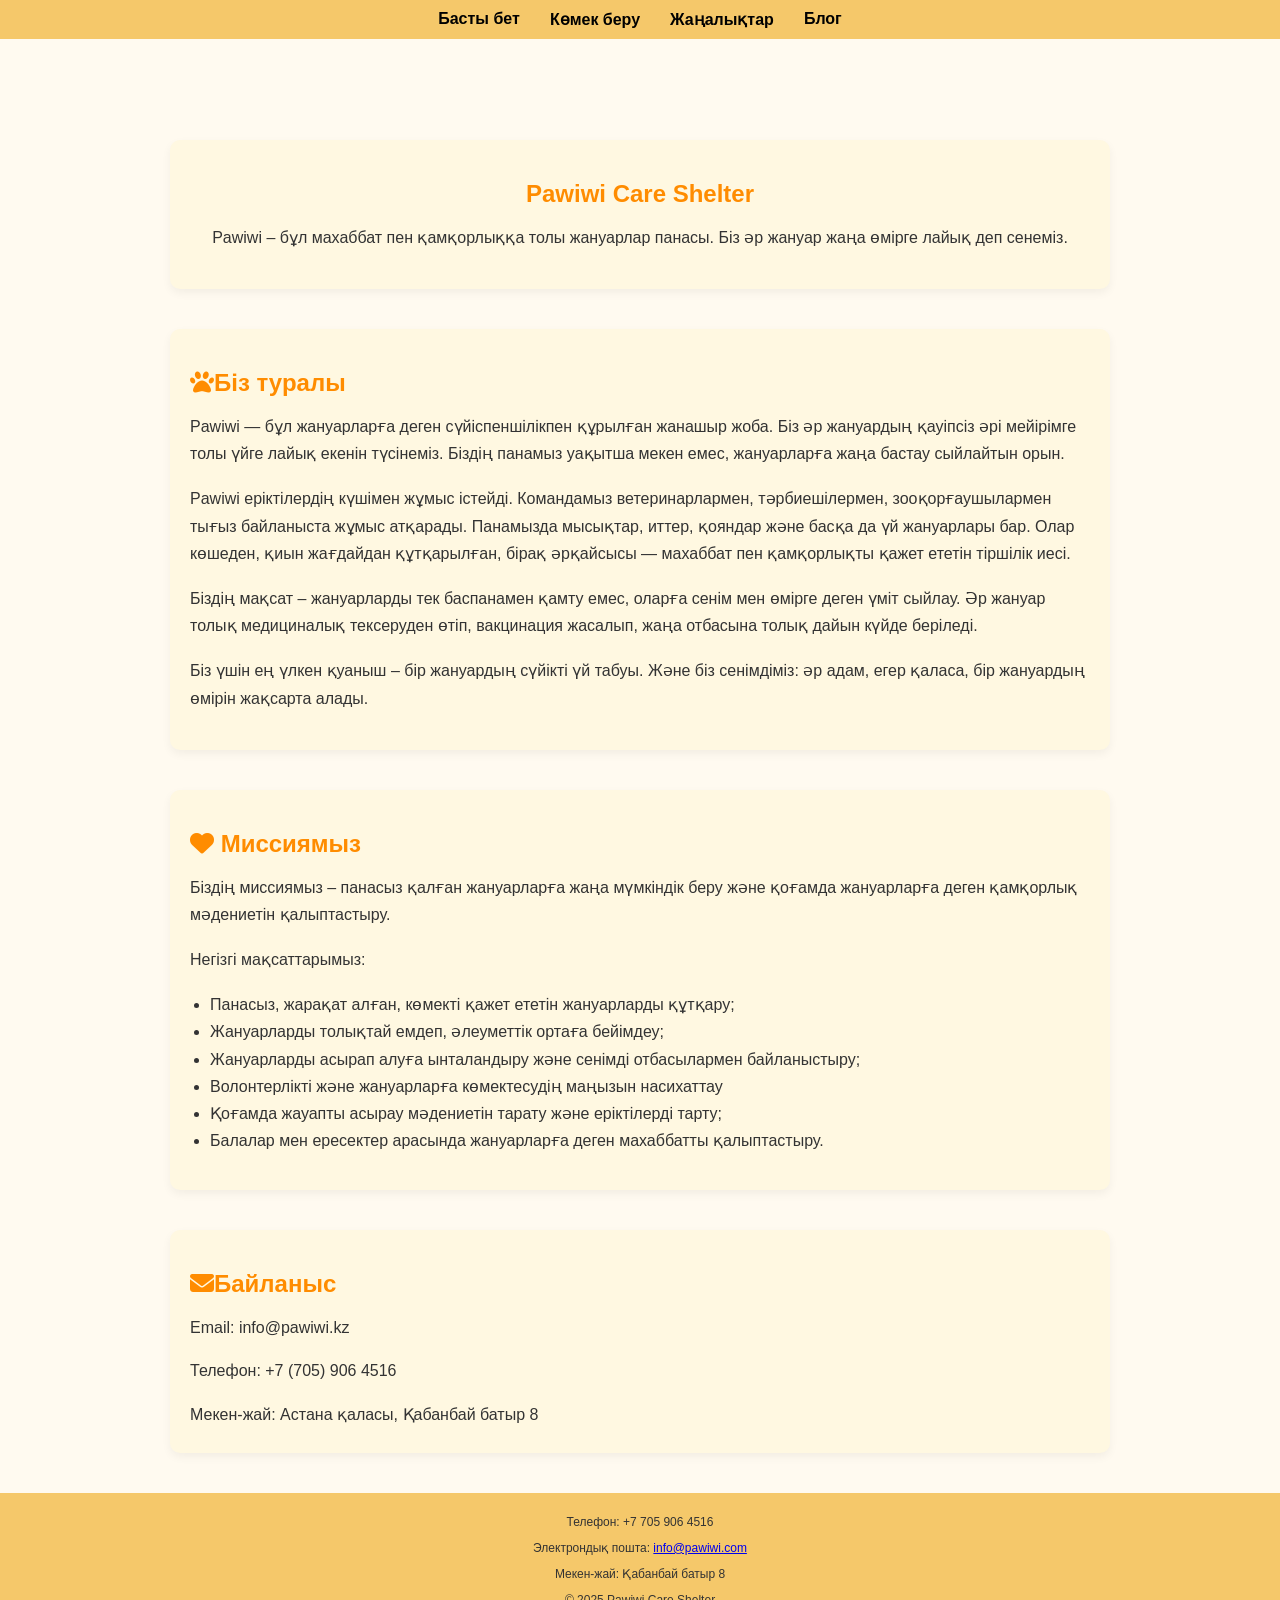
<file: bastybet.html>
<!DOCTYPE html>
<html lang="kk">
<head>
  <meta charset="UTF-8">
  <title>Біз туралы - Pawiwi Care Shelter</title>
  <link rel="stylesheet" href="style.css">
  <link rel="stylesheet" href="https://cdnjs.cloudflare.com/ajax/libs/font-awesome/6.5.0/css/all.min.css">
</head>
<body class="main-page">

  <header class="header">
    <ul class="nav-menu">
      <li><a href="index.html">Басты бет</a></li>
      <li><a href="help.html">Көмек беру</a></li>
      <li><a href="news.html">Жаңалықтар</a></li>
      <li><a href="blog.html">Блог</a></li>
    </ul>
  </header>

  <main class="main-content">
    <section class="intro">
      <h1>Pawiwi Care Shelter</h1>
      <p>Pawiwi – бұл махаббат пен қамқорлыққа толы жануарлар панасы. Біз әр жануар жаңа өмірге лайық деп сенеміз.</p>
    </section>

    <section class="about">
      <h2><i class="fa-solid fa-paw"></i>Біз туралы</h2>
      <p>Pawiwi — бұл жануарларға деген сүйіспеншілікпен құрылған жанашыр жоба. Біз әр жануардың қауіпсіз әрі мейірімге толы үйге лайық екенін түсінеміз. Біздің панамыз уақытша мекен емес, жануарларға жаңа бастау сыйлайтын орын.
    </p>
      <p>Pawiwi еріктілердің күшімен жұмыс істейді. Командамыз ветеринарлармен, тәрбиешілермен, зооқорғаушылармен тығыз байланыста жұмыс атқарады. Панамызда мысықтар, иттер, қояндар және басқа да үй жануарлары бар. Олар көшеден, қиын жағдайдан құтқарылған, бірақ әрқайсысы — махаббат пен қамқорлықты қажет ететін тіршілік иесі.</p>
      <p>Біздің мақсат – жануарларды тек баспанамен қамту емес, оларға сенім мен өмірге деген үміт сыйлау. Әр жануар толық медициналық тексеруден өтіп, вакцинация жасалып, жаңа отбасына толық дайын күйде беріледі.
    </p>
    <p>Біз үшін ең үлкен қуаныш – бір жануардың сүйікті үй табуы. Және біз сенімдіміз: әр адам, егер қаласа, бір жануардың өмірін жақсарта алады.
    </p>
    </section>

    <section class="mission">
      <h2><i class="fa-solid fa-heart"></i> Миссиямыз</h2>
      <p>Біздің миссиямыз – панасыз қалған жануарларға жаңа мүмкіндік беру және қоғамда жануарларға деген қамқорлық мәдениетін қалыптастыру.
    </p>
    <p>Негізгі мақсаттарымыз:
    </p>
      <ul>
        <li>Панасыз, жарақат алған, көмекті қажет ететін жануарларды құтқару;
        </li>
        <li>Жануарларды толықтай емдеп, әлеуметтік ортаға бейімдеу;
        </li>
        <li>Жануарларды асырап алуға ынталандыру және сенімді отбасылармен байланыстыру;
        </li>
        <li>Волонтерлікті және жануарларға көмектесудің маңызын насихаттау</li>
        <li>Қоғамда жауапты асырау мәдениетін тарату және еріктілерді тарту;
        </li>
        <li>Балалар мен ересектер арасында жануарларға деген махаббатты қалыптастыру.
        </li>
      </ul>
    </section>

    <section class="contact">
      <h2><i class="fa-solid fa-envelope"></i>Байланыс</h2>
      <p>Email: info@pawiwi.kz</p>
      <p>Телефон: +7 (705) 906 4516</p>
      <p>Мекен-жай: Астана қаласы, Қабанбай батыр 8</p>
    </section>
  </main>
  <footer>
    <p>Телефон: +7 705 906 4516 </p>
    <p>Электрондық пошта: <a href="mailto:info@pawiwi.com">info@pawiwi.com</a></p>
    <p>Мекен-жай: Қабанбай батыр 8</p>
    <p>&copy; 2025 Pawiwi Care Shelter</p>
    </footer>
</body>
</html>
</file>
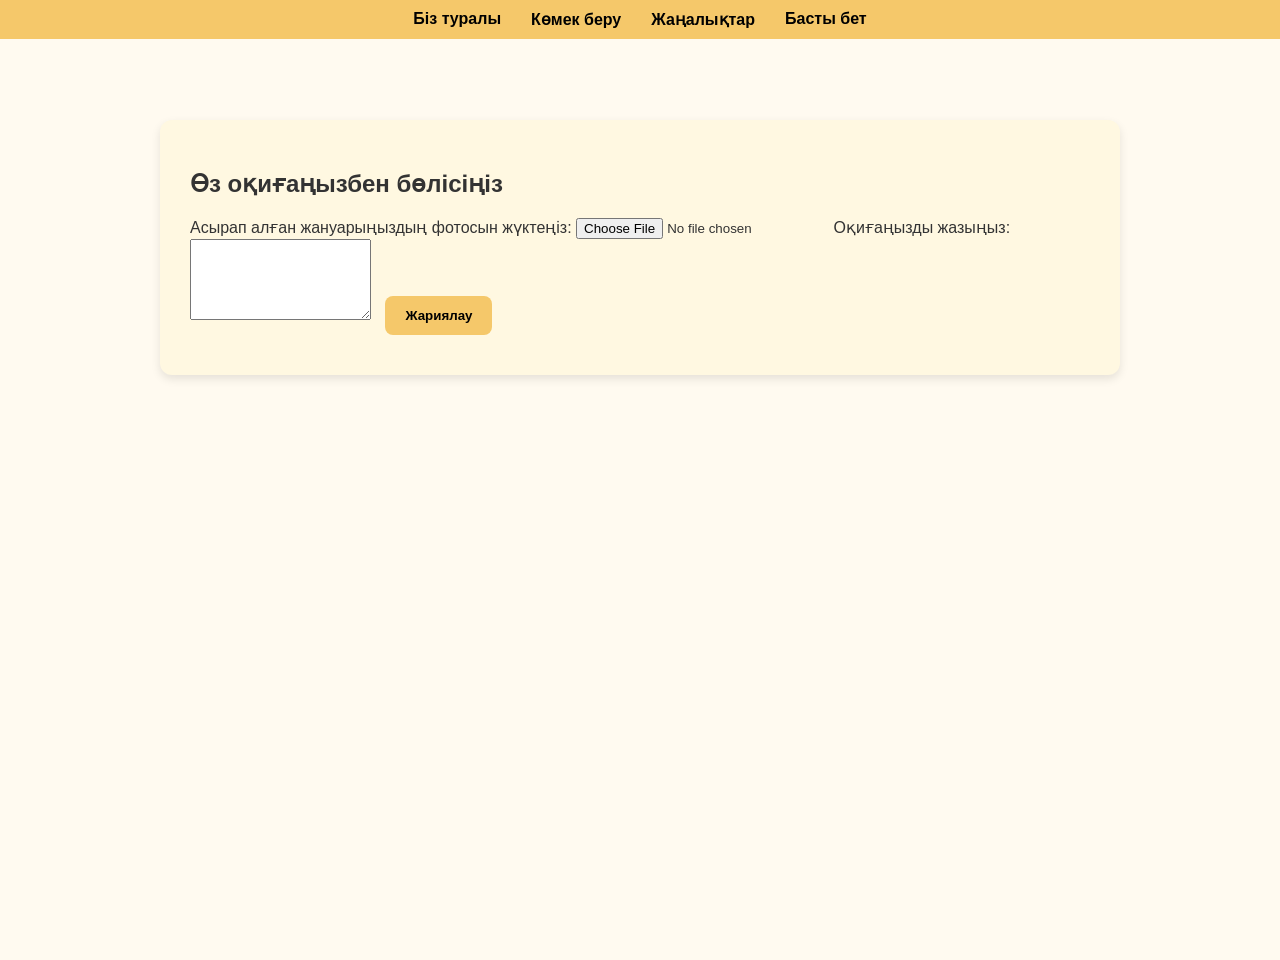
<file: blog.html>
<!DOCTYPE html>
<html lang="kk">
<head>
  <meta charset="UTF-8">
  <title>Блог - Pawiwi Care Shelter</title>
  <link rel="stylesheet" href="style.css">
</head>
<body class="main-page">

  <header class="header">
    <ul class="nav-menu">
      <li><a href="bastybet.html">Біз туралы</a></li>
      <li><a href="help.html">Көмек беру</a></li>
      <li><a href="news.html">Жаңалықтар</a></li>
      <li><a href="index.html">Басты бет</a></li>
    </ul>
  </header>
  
  <section class="share-story">
    <h2>Өз оқиғаңызбен бөлісіңіз</h2>
    <form id="storyForm">
      <label for="photo">Асырап алған жануарыңыздың фотосын жүктеңіз:</label>
      <input type="file" id="photo" accept="image/*" required />
      
      <label for="text">Оқиғаңызды жазыңыз:</label>
      <textarea id="text" rows="5" required></textarea>

      <button type="submit">Жариялау</button>
    </form>

    <div id="userStories"></div>
  </section>

  <script src="script.js"></script>
</body>
</html>
</file>
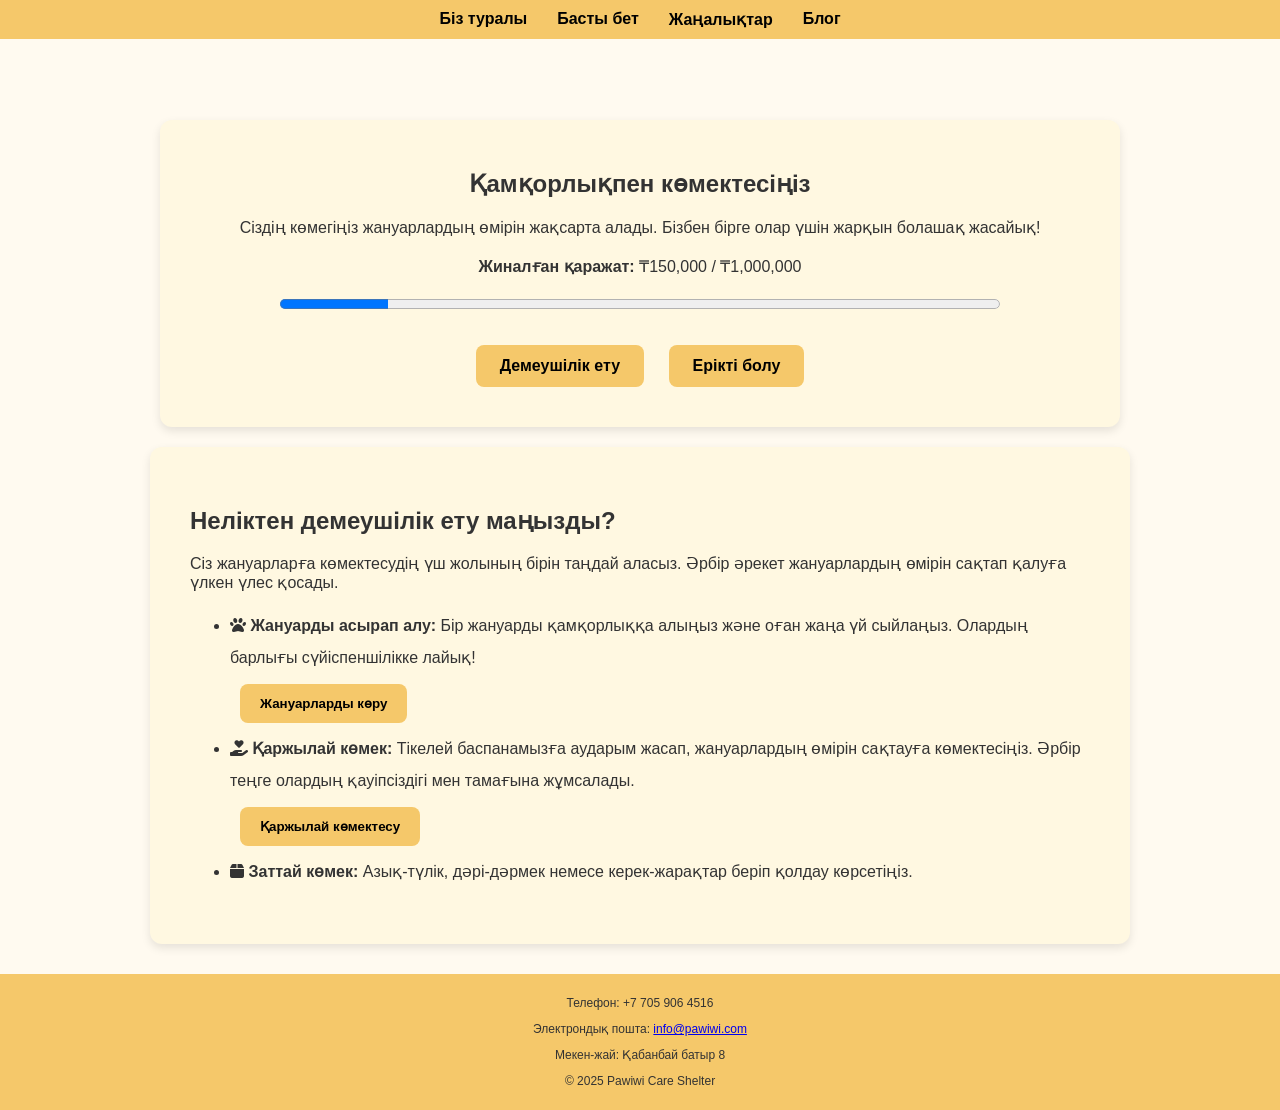
<file: help.html>
<!DOCTYPE html>
<html lang="kk">
<head>
  <meta charset="UTF-8">
  <title>Көмек беру - Pawiwi Care Shelter</title>
  <link rel="stylesheet" href="style.css">
  <link rel="stylesheet" href="https://cdnjs.cloudflare.com/ajax/libs/font-awesome/6.5.0/css/all.min.css">
</head>
<body class="main-page">

  <header class="header">
    <ul class="nav-menu">
      <li><a href="bastybet.html">Біз туралы</a></li>
      <li><a href="index.html">Басты бет</a></li>
      <li><a href="news.html">Жаңалықтар</a></li>
      <li><a href="blog.html">Блог</a></li>
    </ul>
  </header>

  <main>

    <section style="text-align: center; padding: 30px;">
      <h1>Қамқорлықпен көмектесіңіз</h1>
      <p>Сіздің көмегіңіз жануарлардың өмірін жақсарта алады. Бізбен бірге олар үшін жарқын болашақ жасайық!</p>

      <div style="margin: 20px 0;">
        <p><strong>Жиналған қаражат:</strong> <span id="donation-amount">₸150,000</span> / ₸1,000,000</p>
        <progress id="progress-bar" value="150000" max="1000000" style="width: 80%; height: 20px;"></progress>
      </div>

      <div style="margin-top: 20px;">
        <button onclick="openDonationPopup()" style="padding: 12px 24px; font-size: 16px;">Демеушілік ету</button>
        <button onclick="openVolunteerForm()" style="padding: 12px 24px; font-size: 16px;">Ерікті болу</button>
      </div>
    </section>

    <section style="padding: 40px;">
      <h2>Неліктен демеушілік ету маңызды?</h2>
      <p>Сіз жануарларға көмектесудің үш жолының бірін таңдай аласыз. Әрбір әрекет жануарлардың өмірін сақтап қалуға үлкен үлес қосады.</p>

      <ul style="line-height: 2;">
        <li>
          <i class="fas fa-paw"></i>
          <strong>Жануарды асырап алу:</strong> Бір жануарды қамқорлыққа алыңыз және оған жаңа үй сыйлаңыз. Олардың барлығы сүйіспеншілікке лайық!  
          <br>
          <button onclick="location.href='index.html'" style="margin-top: 10px;">Жануарларды көру</button>
        </li>

        <li>
          <i class="fas fa-hand-holding-heart"></i>
          <strong>Қаржылай көмек:</strong> Тікелей баспанамызға аударым жасап, жануарлардың өмірін сақтауға көмектесіңіз. Әрбір теңге олардың қауіпсіздігі мен тамағына жұмсалады.
          <br>
          <button onclick="openDonationPopup()" style="margin-top: 10px;">Қаржылай көмектесу</button>
        </li>

        <li>
          <i class="fas fa-box"></i>
          <strong>Заттай көмек:</strong> Азық-түлік, дәрі-дәрмек немесе керек-жарақтар беріп қолдау көрсетіңіз.
        </li>
      </ul>
    </section>

  </main>

<div id="donationModal" class="modal">
  <div class="modal-content">
    <span class="close" onclick="closeDonationModal()">&times;</span>
    <h2>Қаржылай көмек</h2>
    <form action="https://formspree.io/f/mdkgazlb" method="POST">
      <label>Атыңыз:</label><br>
      <input type="text" name="name" required><br><br>

      <label>Сома (₸):</label><br>
      <input type="number" name="amount" required><br><br>

      <label>Төлем әдісі:</label><br>
      <select name="method">
        <option>Kaspi</option>
        <option>Halyk</option>
        <option>Басқа</option>
      </select><br><br>

      <label>Хабарлама:</label><br>
      <textarea name="message" maxlength="200" placeholder="Қаласаңыз, қысқа хабарлама қалдырыңыз..."></textarea><br><br>

      <button type="submit">Жіберу</button>
    </form>
  </div>
</div>

<div id="volunteerModal" class="modal">
  <div class="modal-content">
    <span class="close" onclick="closeVolunteerModal()">&times;</span>
    <h2>Ерікті болу</h2>
    <form action="https://formspree.io/f/mdkgazlb" method="POST">
      <label>Атыңыз:</label><br>
      <input type="text" name="name" required><br><br>

      <label>Жасыңыз:</label><br>
      <input type="number" name="age" required><br><br>

      <label>Байланыс (email/телефон):</label><br>
      <input type="text" name="contact" required><br><br>

      <label>Тұратын қалаңыз:</label><br>
      <input type="text" name="city"><br><br>

      <label>Қазіргі оқу/жұмыс орныңыз (егер бар болса):</label><br>
      <input type="text" name="occupation"><br><br>

      <label>Бұрын ерікті болып қызмет атқардыңыз ба? (Иә/Жоқ). Егер иә болса, қай жерде және қандай міндеттер атқардыңыз?</label><br>
      <input type="text" name="experience"><br><br>

      <label>Аптасына қанша сағат волонтерлік қызметке арнай аласыз?</label><br>
      <input type="text" name="time"><br><br>

      <label>Неліктен волонтер болғыңыз келеді?</label><br>
      <input type="text" name="reason"><br><br>


      <button type="submit">Жіберу</button>
    </form>
  </div>
</div>
<footer>
  <p>Телефон: +7 705 906 4516 </p>
  <p>Электрондық пошта: <a href="mailto:info@pawiwi.com">info@pawiwi.com</a></p>
  <p>Мекен-жай: Қабанбай батыр 8</p>
  <p>&copy; 2025 Pawiwi Care Shelter</p>
  </footer>

<script src="script.js"></script>
</body>
</html>
</file>
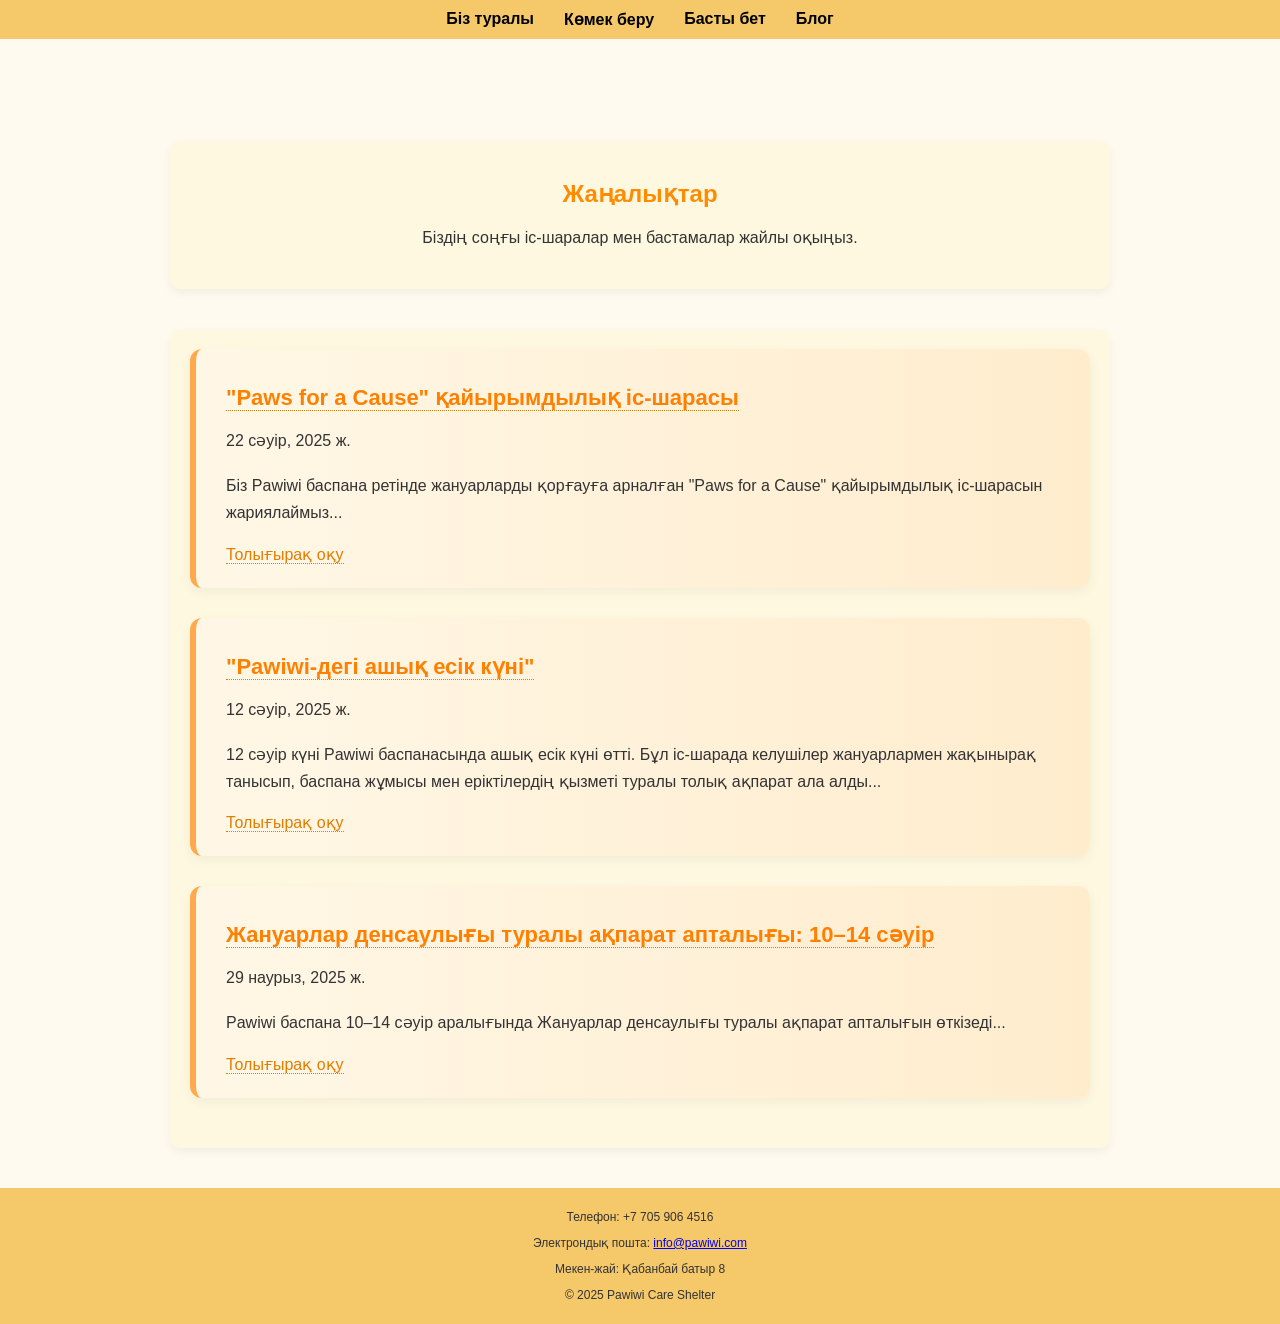
<file: news.html>
<!DOCTYPE html>
<html lang="kk">
<head>
  <meta charset="UTF-8">
  <title>Жаңалықтар - Pawiwi Care Shelter</title>
  <link rel="stylesheet" href="style.css">
  <link rel="stylesheet" href="https://cdnjs.cloudflare.com/ajax/libs/font-awesome/6.5.0/css/all.min.css">
</head>
<body class="main-page">
  <header class="header">
    <ul class="nav-menu">
      <li><a href="bastybet.html">Біз туралы</a></li>
      <li><a href="help.html">Көмек беру</a></li>
      <li><a href="index.html">Басты бет</a></li>
      <li><a href="blog.html">Блог</a></li>
    </ul>
  </header>

  <main class="main-content">
    <section class="intro">
      <h1>Жаңалықтар</h1>
      <p>Біздің соңғы іс-шаралар мен бастамалар жайлы оқыңыз.</p>
    </section>

    <section class="news-section">
      <div class="news-article fade-in">
        <h2><a href="article1.html">"Paws for a Cause" қайырымдылық іс-шарасы</a></h2>
        <p class="date">22 сәуір, 2025 ж.</p>
        <p>Біз Pawiwi баспана ретінде жануарларды қорғауға арналған "Paws for a Cause" қайырымдылық іс-шарасын жариялаймыз...</p>
        <a href="article1.html" class="read-more">Толығырақ оқу</a>
      </div>

      <div class="news-article fade-in">
        <h2><a href="article2.html">"Pawiwi-дегі ашық есік күні"</a></h2>
        <p class="date">12 сәуір, 2025 ж.</p>
        <p>12 сәуір күні Pawiwi баспанасында ашық есік күні өтті. Бұл іс-шарада келушілер жануарлармен жақынырақ танысып, баспана жұмысы мен еріктілердің қызметі туралы толық ақпарат ала алды...</p>
        <a href="article2.html" class="read-more">Толығырақ оқу</a>
      </div>

      <div class="news-article fade-in">
        <h2><a href="article3.html">Жануарлар денсаулығы туралы ақпарат апталығы: 10–14 сәуір</a></h2>
        <p class="date">29 наурыз, 2025 ж.</p>
        <p>Pawiwi баспана 10–14 сәуір аралығында Жануарлар денсаулығы туралы ақпарат апталығын өткізеді...</p>
        <a href="article3.html" class="read-more">Толығырақ оқу</a>
      </div>
    </section>
  </main>
  <footer>
    <p>Телефон: +7 705 906 4516 </p>
    <p>Электрондық пошта: <a href="mailto:info@pawiwi.com">info@pawiwi.com</a></p>
    <p>Мекен-жай: Қабанбай батыр 8</p>
    <p>&copy; 2025 Pawiwi Care Shelter</p>
    </footer>
  
</body>
</html>
</file>
<file: style.css>
<style>
body {
    margin: 0;
    font-family: 'Courier New', Courier, monospace;
    animation: fadeIn 1s ease-in;
    background-color: #000000; 
    padding: 0;
    }

.nav-menu {
  display: flex;
  justify-content: center;
  background: #f5c86a;
  margin: 0;
  padding: 10px 0; 
  list-style: none;
  width: 100%; 
  position: fixed; 
  top: 0;
  left: 0;
  z-index: 10; 
}
.nav-menu li {
  margin: 0 15px;
}
.nav-menu a {
  text-decoration: none;
  color: black;
  font-weight: bold;
  font-size: 16px;
  transition: color 0.3s ease, font-size 0.3s ease;
}

.nav-menu a:hover {
  color: #ffffff;
  font-size: 18px;
}

.main-page {
  background-color: #fffaf0;
  color: #333;
  font-family: 'Arial', sans-serif;
  margin: 0;
  padding-top: 60px; 
  width: 100%;
}
html, body {
  width: 100%;
  height: 100%;
  margin: 0;
}
    .nav-menu {
      display: flex;
      justify-content: center;
      background: #f5c86a;
      margin: 0;
      padding: 10px 0;
      list-style: none;
      block-size: auto;
    }
    
    .nav-menu li {
      margin: 0 15px;
    }
    
    .nav-menu a {
      text-decoration: none;
      color: black;
      font-weight: bold;
      font-size: 16px;
      transition: color 0.3s ease, font-size 0.3s ease;
    }
    
    .nav-menu a:hover {
      color: #ffffff;
      font-size: 18px;
    }
  
  @keyframes fadeIn {
    from { opacity: 0; }
    to { opacity: 1; }
  }
  
  .main-header {
    text-align: center;
    padding: 10px;
  }
  
  .banner {
    width: 100%;
    height: auto;
    max-height: 500px;
    object-fit: cover;
    display: block;
  }
  
  .search {
    display: block;
    margin: 20px auto;
    padding: 10px;
    width: 80%;
    max-width: 400px;
    border-radius: 5px;
    border: 1px solid #ccc;
  }
  
  .card-container {
    display: flex;
    flex-wrap: wrap;
    justify-content: center;
    gap: 20px;
    padding: 20px;
  }
  
  .pet-card {
    width: 15%;
    min-width: 150px;
    padding: 10px;
    position: relative;
    cursor: pointer;
  }
  
  .pet-details {
    display: none;
    text-align: left;
    margin-top: 10px;
    background: #f8e0ad;
    padding: 10px;
    border-radius: 8px;
    height: 255px;
  }
  
  .pet-card.open .pet-details {
    display: block;
  }
  
  .pet-card:hover {
    transform: scale(1.03);
  }
  
  .pet-card img {
    width: 100%;
    border-radius: 10px;
    height: auto;
  }
  
  .pet-card button {
    margin-top: 10px;
    padding: 8px 12px;
    border: none;
    background-color: #f5c86a;
    color: black;
    font-weight: bold;
    border-radius: 5px;
    cursor: pointer;
  }
  
  footer {
    background: #f5c86a;
    text-align: center;
    padding: 10px;
    margin-top: 30px;
    font-size: 12px;
  }
  

  .modal {
    display: none; 
    position: fixed;
    z-index: 1000;
    left: 0;
    top: 0;
    width: 100%;
    height: 100%;
    overflow: auto; 
    background-color: rgba(0, 0, 0, 0.6);
  }
  
  .modal-content {
    background-color: white;
    margin: 5% auto;
    padding: 20px;
    border-radius: 10px;
    width: 90%;
    max-width: 500px;
    max-height: 90vh; 
    overflow-y: auto; 
  }
  .close {
    float: right;
    font-size: 28px;
    cursor: pointer;
  }
  
  @media (max-width: 768px) {
    .pet-card {
      width: 80%;
    }
  
    .nav-menu {
      flex-direction: column;
      align-items: center;
    }
  
    .nav-menu li {
      margin: 10px 0;
    }
  }

.main-page {
  background-color: #fffaf0;
  color: #333;
  font-family: 'Arial', sans-serif;
}

.main-content {
  max-width: 1000px;
  margin: 40px auto;
  padding: 0 20px;
}

.main-content section {
  margin-bottom: 40px;
  padding: 20px;
  background-color: #fff8e1;
  border-radius: 10px;
  box-shadow: 0 4px 10px rgba(0, 0, 0, 0.05);
}

.main-content h1, .main-content h2 {
  color: #ff8c00;
  margin-bottom: 15px;
}

.main-content p, .main-content li {
  font-size: 16px;
  line-height: 1.7;
}

.main-content ul {
  padding-left: 20px;
  list-style-type: disc;
}

.intro {
  text-align: center;
}

.contact p {
  margin-bottom: 5px;
}
.fade-in {
  opacity: 1;
  transform: translateY(30px);
  transition: opacity 1s ease, transform 1s ease;
}

.fade-in.visible {
  opacity: 1;
  transform: translateY(0);
}

section {
  background-color: #fff8e1;
  border-radius: 12px;
  box-shadow: 0 4px 10px rgba(0, 0, 0, 0.1);
  margin: 20px auto;
  padding: 30px;
  max-width: 900px;
}

section button {
  background-color: #f5c86a;
  border: none;
  border-radius: 8px;
  color: black;
  padding: 12px 20px;
  margin: 10px;
  font-weight: bold;
  cursor: pointer;
  transition: background-color 0.3s ease;
}

section button:hover {
  background-color: #ffcf7c;
}

.tag {
  display: inline-block;
  background-color: #ffcf7c;
  color: #000;
  font-size: 12px;
  font-weight: bold;
  padding: 4px 12px;
  border-radius: 20px;
  margin-bottom: 12px;
}

.news-article {
  background: linear-gradient(to right, #fff7e6, #ffeccd);
  padding: 24px 30px;
  border-left: 6px solid #ffa94d;
  border-radius: 12px;
  box-shadow: 0 4px 12px rgba(0, 0, 0, 0.05);
  transition: box-shadow 0.3s ease, transform 0.3s ease;
  opacity: 0;
  transform: translateY(40px);
  animation: slideIn 0.8s ease forwards;
  animation-delay: var(--delay, 0s);
  margin-bottom: 30px;
}

.news-article:hover {
  box-shadow: 0 6px 18px rgba(255, 149, 0, 0.15);
  transform: translateY(-3px);
}

.news-article h2,
.news-article h2 a {
  color: #ff8000;
  font-size: 22px;
  font-weight: bold;
  margin: 12px 0 10px;
  text-decoration: none;
  pointer-events: none;
  user-select: none;
}

.news-article a {
  color: #e17d00;
  text-decoration: none;
  border-bottom: 1px dotted #e17d00;
}
.news-article a:hover {
  text-decoration: underline;
}

@keyframes slideIn {
  to {
    opacity: 1;
    transform: translateY(0);
  }
}

.news-container {
  max-width: 1000px;
  margin: 0 auto;
  padding: 40px 20px;
  display: grid;
  grid-template-columns: 1fr;
  gap: 30px;
}

@media (min-width: 900px) {
  .news-container {
    grid-template-columns: 1fr 1fr;
  }
}
.article-container {
  max-width: 800px;
  margin: 40px auto;
  background: #fffdfa;
  padding: 40px;
  border-radius: 14px;
  box-shadow: 0 10px 25px rgba(0, 0, 0, 0.08);
  line-height: 1.7;
  font-size: 17px;
  color: #333;
}

.article-banner {
  display: block;
  max-width: 100%;
  height: auto;
  margin: 20px auto;
  border-radius: 12px;
  box-shadow: 0 4px 12px rgba(0, 0, 0, 0.1);
}

.article-date {
  font-size: 14px;
  color: #888;
  margin-bottom: 20px;
}

main p {
  margin-bottom: 18px;
}

.back-link {
  display: inline-block;
  margin-top: 30px;
  text-decoration: none;
  color: #ff944d;
  font-weight: bold;
  border: 2px solid #ff944d;
  padding: 8px 14px;
  border-radius: 8px;
  transition: all 0.3s ease;
}

.back-link:hover {
  background-color: #ff944d;
  color: white;
}

header {
  text-align: center;
  padding: 20px 0;
}

header h1 {
  font-size: 2rem;
  margin-bottom: 0.5em;
  color: #333;
}

.article-date {
  text-align: center;
  font-style: italic;
  color: #666;
  margin-bottom: 1.5em;
}

#userStories .story {
  margin-top: 20px;
  background-color: #f9f9f9;
  padding: 15px;
  border-radius: 8px;
  box-shadow: 0 4px 6px rgba(0, 0, 0, 0.1);
  margin-bottom: 20px; 
}

#userStories {
  display: flex;
  flex-direction: column;
  gap: 20px; 
}

#userStories img {
  max-width: 100%;   
  max-height: 300px; 
  object-fit: contain; 
}

.publish-button {
  background-color: #4caf50;
  border: none;
  border-radius: 8px;
  color: white;
  padding: 12px 20px;
  font-weight: bold;
  cursor: pointer;
  transition: background-color 0.3s ease;
}

.publish-button:hover {
  background-color: #45a049;
}

.comment-section {
  background-color: #f5f5f5;
  padding: 20px;
  border-radius: 10px;
  margin-top: 30px;
  box-shadow: 0 4px 10px rgba(0, 0, 0, 0.1);
}

.comment-section h3 {
  color: #ff8c00;
  margin-bottom: 15px;
}

.comment-section .comment {
  background-color: #fff;
  padding: 15px;
  border-radius: 8px;
  margin-bottom: 10px;
  box-shadow: 0 2px 5px rgba(0, 0, 0, 0.1);
}

.comment-section .comment p {
  font-size: 14px;
  line-height: 1.5;
}

.comment-section .comment .comment-author {
  font-weight: bold;
  color: #333;
}

.comment-form {
  display: flex;
  flex-direction: column;
  margin-top: 20px;
}

.comment-form textarea {
  padding: 12px;
  border: 1px solid #ccc;
  border-radius: 8px;
  font-size: 14px;
  resize: vertical;
  margin-bottom: 15px;
}

.comment-form button {
  background-color: #ff8c00;
  color: white;
  padding: 12px 20px;
  border-radius: 8px;
  border: none;
  font-weight: bold;
  cursor: pointer;
  transition: background-color 0.3s ease;
}

.comment-form button:hover {
  background-color: #e17d00;
}

</style>
</file>
